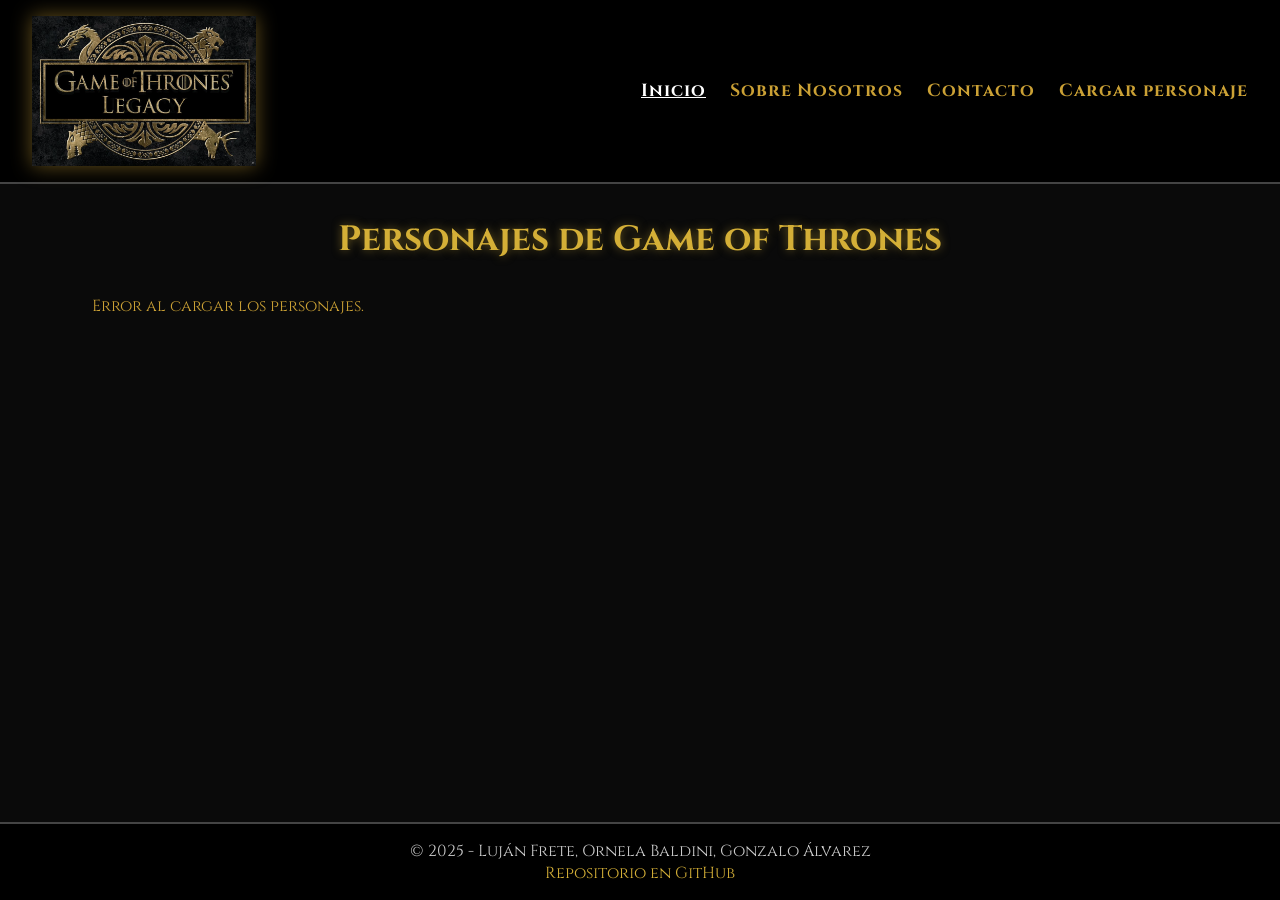
<file: index.html>
<!DOCTYPE html>
<html lang="es">
<head>
  <meta charset="UTF-8" />
  <meta name="viewport" content="width=device-width, initial-scale=1.0" />
  <title>Game of Thrones - Personajes</title>
  <link rel="stylesheet" href="css/style.css" />
  <link href="https://fonts.googleapis.com/css2?family=Cinzel:wght@500;700&display=swap" rel="stylesheet">
</head>
<body>
  <header>
    <img src="img/logo_got.png" alt="Logo Game of Thrones" class="logo" />
    <nav>
      <ul>
        <li><a href="index.html" class="active">Inicio</a></li>
        <li><a href="about.html">Sobre Nosotros</a></li>
        <li><a href="contacto.html">Contacto</a></li>
        <li><a href="cargar-personaje.html">Cargar personaje</a></li>
      </ul>
    </nav>
  </header>

  <main>
    <h1>Personajes de Game of Thrones</h1>
    <div class="grid" id="personajes"></div>
  </main>

  <footer>
    <p>© 2025 - Luján Frete, Ornela Baldini, Gonzalo Álvarez</p>
    <a href="https://github.com/ornelabaldini/TPFinal_DisenioWeb2.git" target="_blank">Repositorio en GitHub</a>
  </footer>

  <script src="js/script.js"></script>
</body>
</html>
</file>
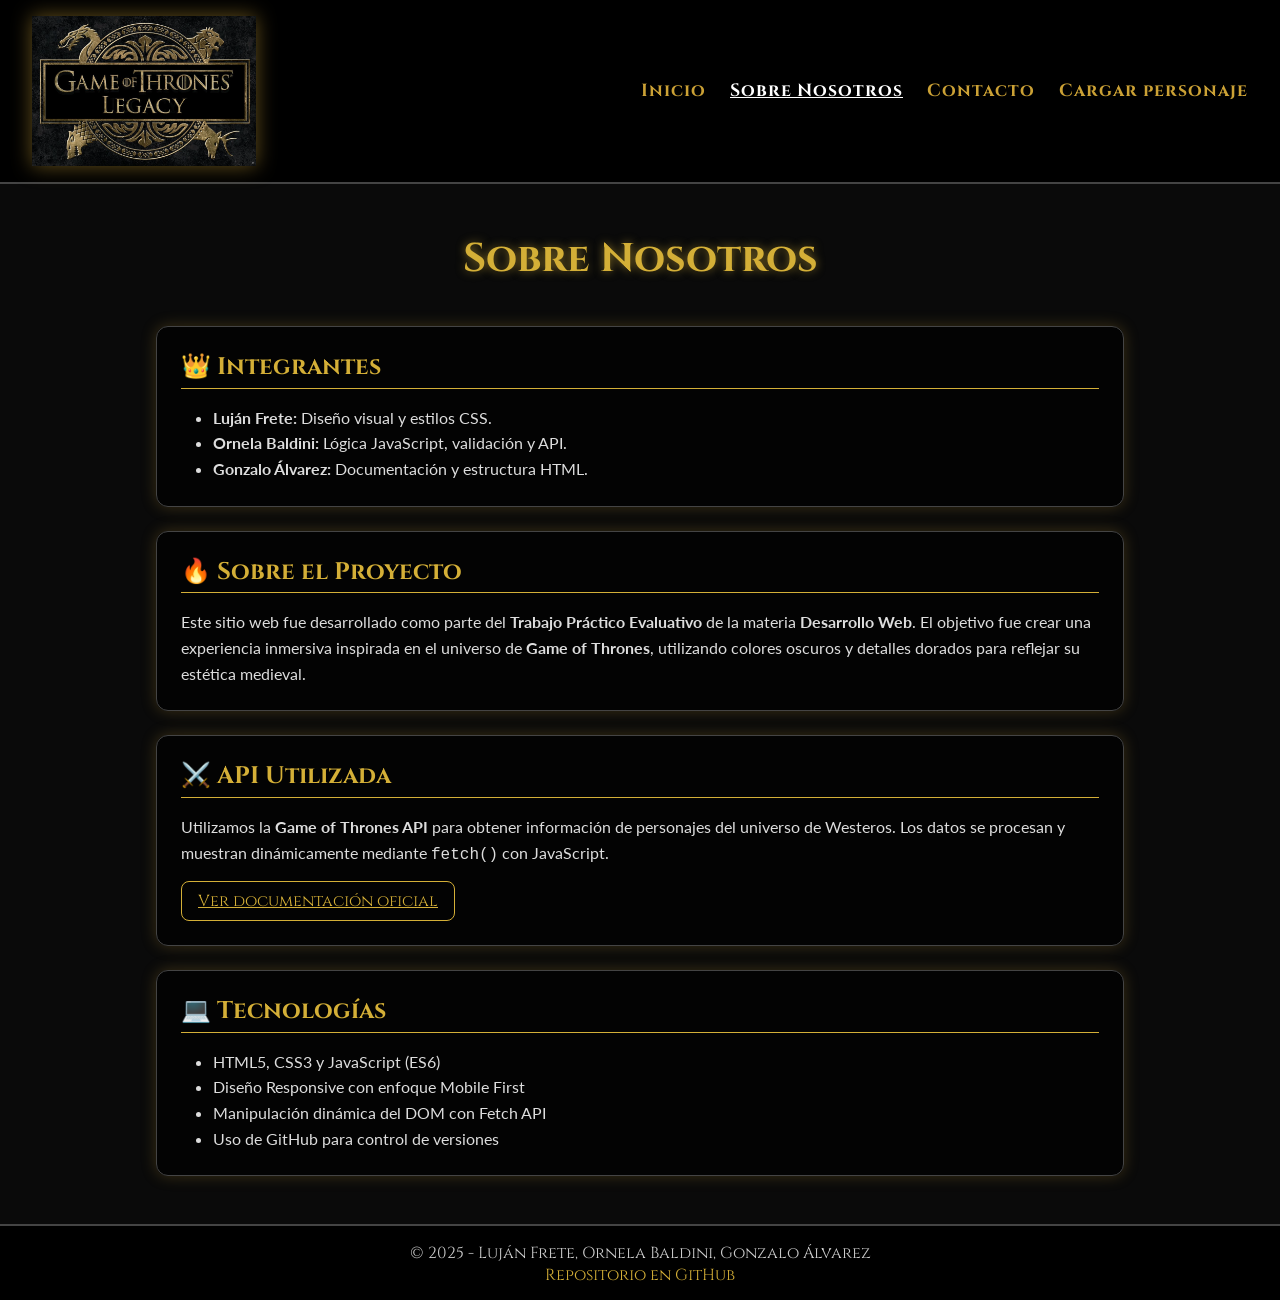
<file: about.html>
<!DOCTYPE html>
<html lang="es-AR">
<head>
  <meta charset="UTF-8">
  <meta name="viewport" content="width=device-width, initial-scale=1.0">
  <title>Sobre Nosotros | Game of Thrones</title>
  <link rel="stylesheet" href="css/style.css">
  <link href="https://fonts.googleapis.com/css2?family=Cinzel:wght@600&family=Lato:wght@400;700&display=swap" rel="stylesheet">
</head>
<body>
  <header>
    <img src="img/logo_got.png" alt="Logo Game of Thrones" class="logo">
    <nav>
      <ul>
        <li><a href="index.html">Inicio</a></li>
        <li><a href="about.html" class="active">Sobre Nosotros</a></li>
        <li><a href="contacto.html">Contacto</a></li>
        <li><a href="cargar-personaje.html">Cargar personaje</a></li>
      </ul>
    </nav>
  </header>

  <main class="about-grid">
    <h1 class="about-title">Sobre Nosotros</h1>

    <!-- INTEGRANTES -->
    <section class="about-card">
      <h2>👑 Integrantes</h2>
      <ul>
        <li><strong>Luján Frete:</strong> Diseño visual y estilos CSS.</li>
        <li><strong>Ornela Baldini:</strong> Lógica JavaScript, validación y API.</li>
        <li><strong>Gonzalo Álvarez:</strong> Documentación y estructura HTML.</li>
      </ul>
    </section>

    <!-- PROYECTO -->
    <section class="about-card">
      <h2>🔥 Sobre el Proyecto</h2>
      <p>
        Este sitio web fue desarrollado como parte del <strong>Trabajo Práctico Evaluativo</strong> de la materia 
        <strong>Desarrollo Web</strong>.  
        El objetivo fue crear una experiencia inmersiva inspirada en el universo de <strong>Game of Thrones</strong>, 
        utilizando colores oscuros y detalles dorados para reflejar su estética medieval.
      </p>
    </section>

    <!-- API -->
    <section class="about-card">
      <h2>⚔️ API Utilizada</h2>
      <p>
        Utilizamos la <strong>Game of Thrones API</strong> para obtener información de personajes del universo de Westeros.
        Los datos se procesan y muestran dinámicamente mediante <code>fetch()</code> con JavaScript.
      </p>
      <a href="https://thronesapi.com/" target="_blank" class="btn-link">Ver documentación oficial</a>
    </section>

    <!-- TECNOLOGÍAS -->
    <section class="about-card">
      <h2>💻 Tecnologías</h2>
      <ul>
        <li>HTML5, CSS3 y JavaScript (ES6)</li>
        <li>Diseño Responsive con enfoque Mobile First</li>
        <li>Manipulación dinámica del DOM con Fetch API</li>
        <li>Uso de GitHub para control de versiones</li>
      </ul>
    </section>
  </main>

  <footer>
    <p>© 2025 - Luján Frete, Ornela Baldini, Gonzalo Álvarez</p>
    <a href="https://github.com/ornelabaldini/TPFinal_DisenioWeb2.git" target="_blank">Repositorio en GitHub</a>
  </footer>

  <script src="js/script.js"></script> 
  
</body>
</html>
</file>
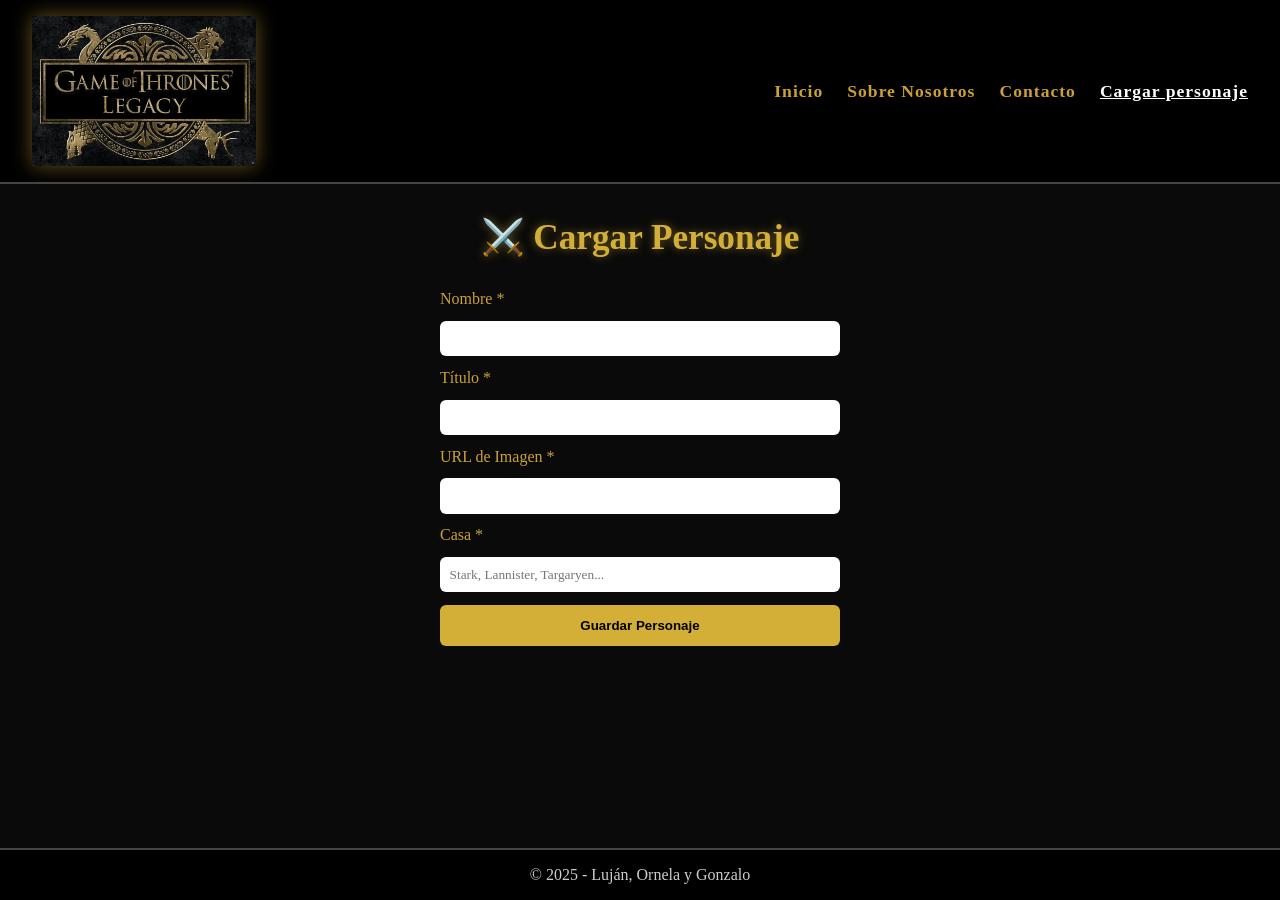
<file: cargar-personaje.html>
<!DOCTYPE html>
<html lang="es">
<head>
  <meta charset="UTF-8">
  <meta name="viewport" content="width=device-width, initial-scale=1.0">
  <title>Cargar Personaje | GOT</title>
  <link rel="stylesheet" href="css/style.css">
</head>
<body>

<header>
  <img src="img/logo_got.png" class="logo" />
  <nav>
    <ul>
      <li><a href="index.html">Inicio</a></li>
      <li><a href="about.html">Sobre Nosotros</a></li>
      <li><a href="contacto.html">Contacto</a></li>
      <li><a href="cargar-personaje.html" class="active">Cargar personaje</a></li>
    </ul>
  </nav>
</header>

<main class="contacto">
  <h1>⚔️ Cargar Personaje</h1>

  <form id="formPersonaje">
    <label>Nombre *</label>
    <input type="text" id="nombre" required>

    <label>Título *</label>
    <input type="text" id="titulo" required>

    <label>URL de Imagen *</label>
    <input type="url" id="imagen" required>

    <label>Casa *</label>
    <input type="text" id="casa" placeholder="Stark, Lannister, Targaryen..." required>

    <button type="submit">Guardar Personaje</button>
  </form>
</main>

<footer>
  <p>© 2025 - Luján, Ornela y Gonzalo</p>
</footer>

<script src="js/script.js"></script>

</body>
</html>
</file>
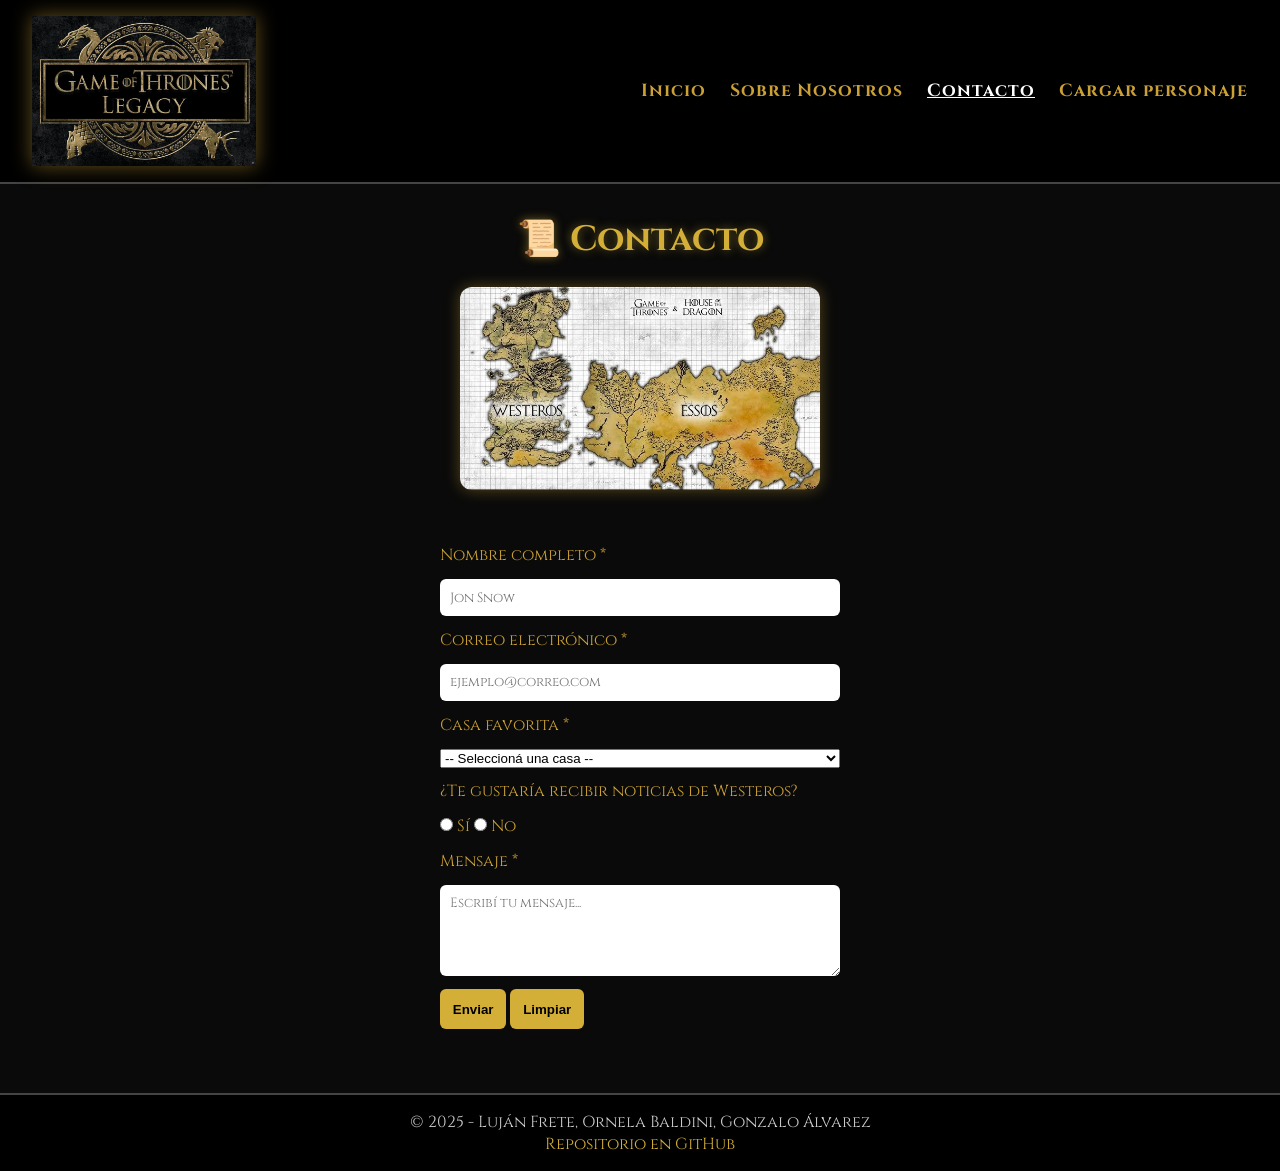
<file: contacto.html>
<!DOCTYPE html>
<html lang="es">
<head>
  <meta charset="UTF-8">
  <meta name="viewport" content="width=device-width, initial-scale=1.0">
  <title>Contacto | Game of Thrones</title>
  <link rel="stylesheet" href="css/style.css">
  <link href="https://fonts.googleapis.com/css2?family=Cinzel:wght@500;700&display=swap" rel="stylesheet">
</head>
<body>
  <header>
    <img src="img/logo_got.png" alt="Logo Game of Thrones" class="logo">
    <nav>
      <ul>
        <li><a href="index.html">Inicio</a></li>
        <li><a href="about.html">Sobre Nosotros</a></li>
        <li><a href="contacto.html" class="active">Contacto</a></li>
        <li><a href="cargar-personaje.html">Cargar personaje</a></li>

      </ul>
    </nav>
  </header>

  <main class="contacto">
    <h1>📜 Contacto</h1>
    <img src="img/contact_got.jpg" alt="Mapa de Westeros" class="contact-img">

    <form id="contactForm">
      <!-- Campo 1 -->
      <label for="nombre">Nombre completo *</label>
      <input type="text" id="nombre" name="nombre" placeholder="Jon Snow">

      <!-- Campo 2 -->
      <label for="email">Correo electrónico *</label>
      <input type="email" id="email" name="email" placeholder="ejemplo@correo.com">

      <!-- Campo 3 -->
      <label for="casa">Casa favorita *</label>
      <select id="casa" name="casa">
        <option value="">-- Seleccioná una casa --</option>
        <option value="Stark">Casa Stark 🐺</option>
        <option value="Targaryen">Casa Targaryen 🐉</option>
        <option value="Lannister">Casa Lannister 🦁</option>
      </select>

      <!-- Campo 4 -->
      <label>¿Te gustaría recibir noticias de Westeros?</label>
      <div class="radio-group">
        <label><input type="radio" name="noticias" value="si"> Sí</label>
        <label><input type="radio" name="noticias" value="no"> No</label>
      </div>

      <!-- Campo 5 -->
      <label for="mensaje">Mensaje *</label>
      <textarea id="mensaje" name="mensaje" rows="4" placeholder="Escribí tu mensaje..."></textarea>

      <div class="form-buttons">
        <button type="submit">Enviar</button>
        <button type="reset">Limpiar</button>
      </div>
    </form>
  </main>

  <footer>
    <p>© 2025 - Luján Frete, Ornela Baldini, Gonzalo Álvarez</p>
    <a href="https://github.com/ornelabaldini/TPFinal_DisenioWeb2.git" target="_blank">Repositorio en GitHub</a>
  </footer>

  <script src="js/script.js"></script>
</body>
</html>
</file>
<file: css/style.css>
/* ESTILOS GENERALES */
:root {
  --bg: #0a0a0a;
  --text: #cba135;
  --accent: #d4af37;
  --card: #1b1b1b;
  --border: #444;
}

* {
  margin: 0;
  padding: 0;
  box-sizing: border-box;
}

body {
  background-color: var(--bg);
  color: var(--text);
  font-family: 'Cinzel', serif;
  min-height: 100vh;
  display: flex;
  flex-direction: column;
}

/* HEADER */
header {
  background-color: #000;
  display: flex;
  flex-direction: column;
  align-items: center;
  text-align: center;
  padding: 1rem 0 2rem;
  border-bottom: 2px solid var(--border);
}

.logo {
  height: 150px;
  width: auto;
  margin-bottom: 1rem;
  filter: drop-shadow(0 0 10px rgba(203, 161, 53, 0.5));
}

/* NAV */
nav ul {
  list-style: none;
  display: flex;
  justify-content: center;
  flex-wrap: wrap;
  gap: 1.5rem;
}

nav a {
  color: var(--text);
  text-decoration: none;
  font-weight: bold;
  letter-spacing: 1px;
  transition: color 0.3s ease, text-shadow 0.3s ease;
  font-size: 1.1rem;
}

nav a:hover {
  color: var(--accent);
  text-shadow: 0 0 10px var(--accent);
}

.active {
  color: #fff;
  text-decoration: underline;
}

/*  CONTENIDO PRINCIPAL*/
main {
  flex: 1;
  padding: 2rem;
  text-align: center;
}

h1 {
  color: var(--accent);
  margin-bottom: 1.5rem;
  font-size: 2.2rem;
  text-shadow: 0 0 10px rgba(212, 175, 55, 0.5);
}

/*  GRID PERSONAJES */
.grid {
  display: grid;
  grid-template-columns: 1fr;
  gap: 1.2rem;
  margin-top: 2rem;
}

.personaje {
  background-color: var(--card);
  border: 1px solid var(--border);
  border-radius: 10px;
  padding: 1rem;
  transition: transform 0.3s ease, box-shadow 0.3s ease;
}

.personaje:hover {
  transform: scale(1.05);
  box-shadow: 0 0 15px rgba(203, 161, 53, 0.4);
}

.personaje img {
  width: 100%;
  height: 280px;           /*  fuerza altura uniforme */
  object-fit: cover;       /* recorta sin deformar */
  border-radius: 10px;
  margin-bottom: 0.8rem;
  display: block;
}


.personaje h3 {
  color: #fff;
  margin-bottom: 0.3rem;
}

/*  ABOUT */
.about-container {
  max-width: 900px;
  margin: 2rem auto;
  padding: 2rem;
  background: rgba(0, 0, 0, 0.65);
  border-radius: 20px;
  box-shadow: 0 0 15px rgba(212, 175, 55, 0.4);
}

.about-container h1 {
  font-size: 2.5rem;
  color: var(--accent);
  margin-bottom: 2rem;
}

.about-section {
  margin-bottom: 2rem;
  text-align: left;
}

.about-section h2 {
  color: var(--accent);
  border-bottom: 1px solid var(--accent);
  padding-bottom: 0.5rem;
  margin-bottom: 1rem;
}

.about-section p,
.about-section ul {
  color: #ddd;
  line-height: 1.6;
  font-size: 1.05rem;
}

.about-section ul {
  list-style: disc;
  margin-left: 2rem;
}

.btn-link {
  display: inline-block;
  margin-top: 0.8rem;
  color: var(--accent);
  border: 1px solid var(--accent);
  padding: 0.5rem 1rem;
  border-radius: 8px;
  transition: all 0.3s ease;
}

.btn-link:hover {
  background: var(--accent);
  color: #000;
  box-shadow: 0 0 15px var(--accent);
}

/*  ABOUT GRID Y CARDS */
.about-grid {
  max-width: 1000px;
  margin: 2rem auto;
  display: grid;
  grid-template-columns: 1fr;
  gap: 1.5rem;
  padding: 1rem;
}

.about-title {
  grid-column: 1 / -1;
  text-align: center;
  color: var(--accent);
  font-size: 2.5rem;
  font-family: 'Cinzel', serif;
  text-shadow: 0 0 10px rgba(212, 175, 55, 0.6);
  margin-bottom: 1rem;
}

.about-card {
  background: rgba(0, 0, 0, 0.75);
  border: 1px solid var(--border);
  border-radius: 12px;
  padding: 1.5rem;
  box-shadow: 0 0 15px rgba(203, 161, 53, 0.25);
  text-align: left;
  transition: transform 0.3s, box-shadow 0.3s;
}

.about-card:hover {
  transform: translateY(-5px);
  box-shadow: 0 0 25px rgba(212, 175, 55, 0.4);
}

.about-card h2 {
  font-family: 'Cinzel', serif;
  font-size: 1.5rem;
  color: var(--accent);
  margin-bottom: 1rem;
  border-bottom: 1px solid var(--accent);
  padding-bottom: 0.3rem;
}

.about-card p,
.about-card ul {
  font-family: 'Lato', sans-serif;
  color: #ddd;
  line-height: 1.6;
  font-size: 1rem;
}

.about-card ul {
  list-style: disc;
  margin-left: 2rem;
}

/* CONTACTO */
.contacto {
  text-align: center;
  padding: 2rem;
}

.contacto form {
  display: flex;
  flex-direction: column;
  max-width: 400px;
  margin: 2rem auto;
  gap: 0.8rem;
  text-align: left;
}

.contacto input,
.contacto textarea {
  padding: 0.6rem;
  border: none;
  border-radius: 6px;
  font-family: inherit;
}

.contacto button {
  background-color: var(--accent);
  color: #000;
  padding: 0.8rem;
  border: none;
  border-radius: 6px;
  cursor: pointer;
  font-weight: bold;
  transition: all 0.3s;
}

.contacto button:hover {
  background-color: #f2d675;
}

.contact-img {
  width: 360px;
  border-radius: 12px;
  margin-bottom: 1rem;
  box-shadow: 0 0 15px rgba(203, 161, 53, 0.4);
}

/* FOOTER */
footer {
  background: #000;
  color: #ccc;
  text-align: center;
  padding: 1rem;
  border-top: 2px solid var(--border);
}

footer a {
  color: var(--accent);
  text-decoration: none;
  transition: color 0.3s ease;
}

footer a:hover {
  color: #fff;
}

/* RESPONSIVE */
@media (min-width: 768px) {
  .grid {
    grid-template-columns: repeat(2, 1fr);
  }
}

@media (min-width: 1024px) {
  .grid {
    grid-template-columns: repeat(3, 1fr);
  }

  header {
    flex-direction: row;
    justify-content: space-between;
    align-items: center;
    text-align: left;
    padding: 1rem 2rem;
  }

  .logo {
    margin-bottom: 0;
  }
}

/* ===============================
   Cards PERSONAJES
   =============================== */
.personaje {
  background-color: var(--card);
  border: 1px solid var(--border);
  border-radius: 10px;
  padding: 1rem;
  transition: transform 0.3s ease, box-shadow 0.3s ease;
  text-align: center;
}

.personaje:hover {
  transform: scale(1.05);
  box-shadow: 0 0 15px rgba(203, 161, 53, 0.4);
}

.personaje img {
  width: 100%;
  height: 280px;           
  object-fit: cover;       
  border-radius: 10px;
  margin-bottom: 0.8rem;
}

.personaje h3 {
  color: #fff;
  margin-bottom: 0.3rem;
}

.personaje p {
  color: #ddd;
  margin-bottom: 0.3rem;
  font-size: 0.95rem;
}

/* Destacar casa si existe */
.personaje p:last-child {
  font-weight: bold;
  color: var(--accent);
}
</file>
